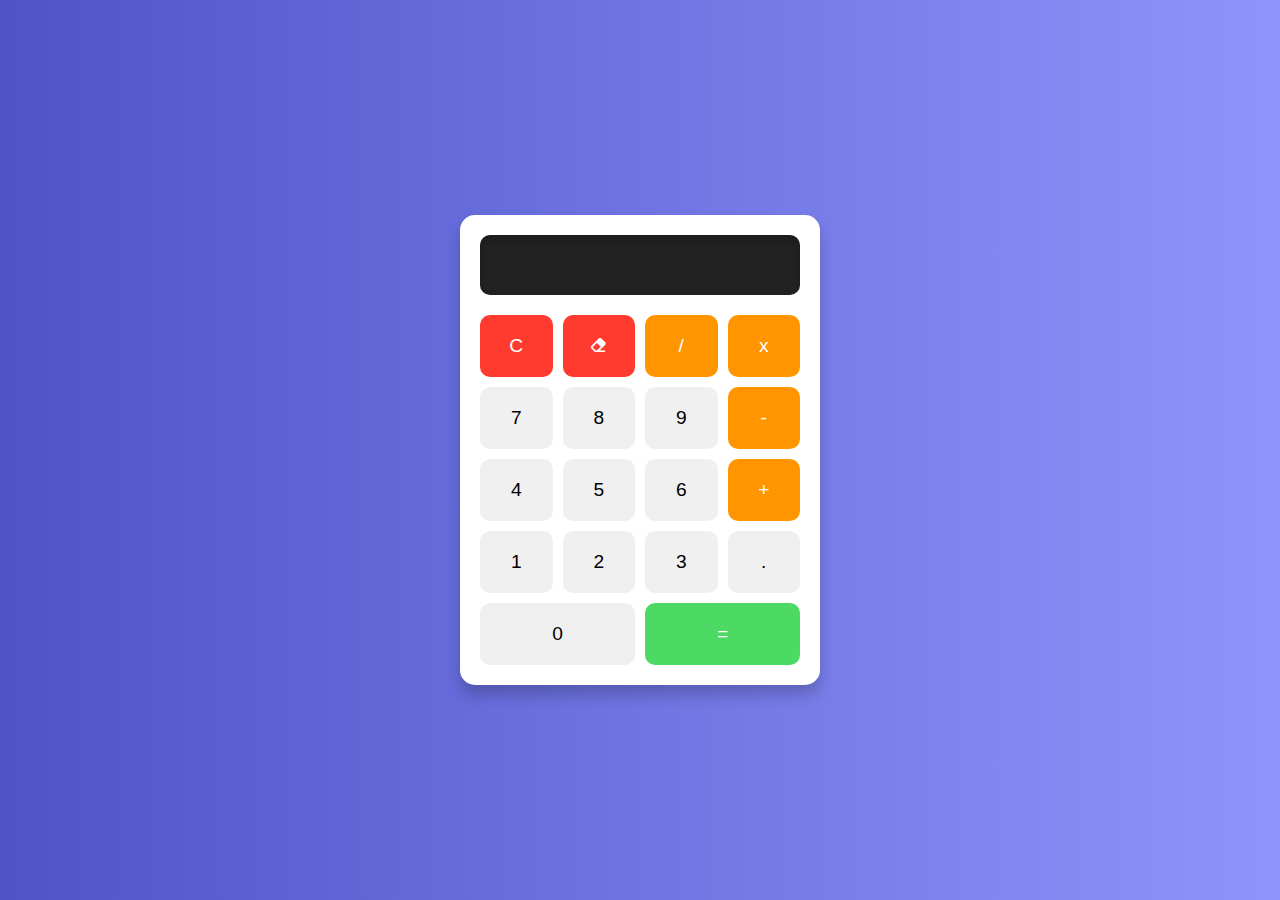
<file: index.html>
<!DOCTYPE html>
<html lang="en">
<head>
    <meta charset="UTF-8">
    <meta name="viewport" content="width=device-width, initial-scale=1.0">
    <title>Simple Calculator</title>
    <link rel="stylesheet" href="styles.css">
    <link rel="stylesheet" href="https://unpkg.com/boxicons@latest/css/boxicons.min.css">
</head>
<body>
    <div class="calculator">
        <input type="text" id="display" disabled>
        <div class="buttons">
            <button onclick="clearDisplay()" class="special">C</button>
            <button onclick="deleteLast()" class="special"><i class='bx bxs-eraser'></i></button>
            <button onclick="appendOperator('/')" class="operator">/</button>
            <button onclick="appendOperator('*')" class="operator">x</button>
            <button onclick="appendNumber(7)">7</button>
            <button onclick="appendNumber(8)">8</button>
            <button onclick="appendNumber(9)">9</button>
            <button onclick="appendOperator('-')" class="operator">-</button>
            <button onclick="appendNumber(4)">4</button>
            <button onclick="appendNumber(5)">5</button>
            <button onclick="appendNumber(6)">6</button>
            <button onclick="appendOperator('+')" class="operator">+</button>
            <button onclick="appendNumber(1)">1</button>
            <button onclick="appendNumber(2)">2</button>
            <button onclick="appendNumber(3)">3</button>
            <button onclick="appendDot()">.</button>
            <button onclick="appendNumber(0)" class="zero">0</button>
            <button onclick="calculate()" class="equals">=</button>
        </div>
    </div>
    <script src="script.js"></script>
</body>
</html>
</file>
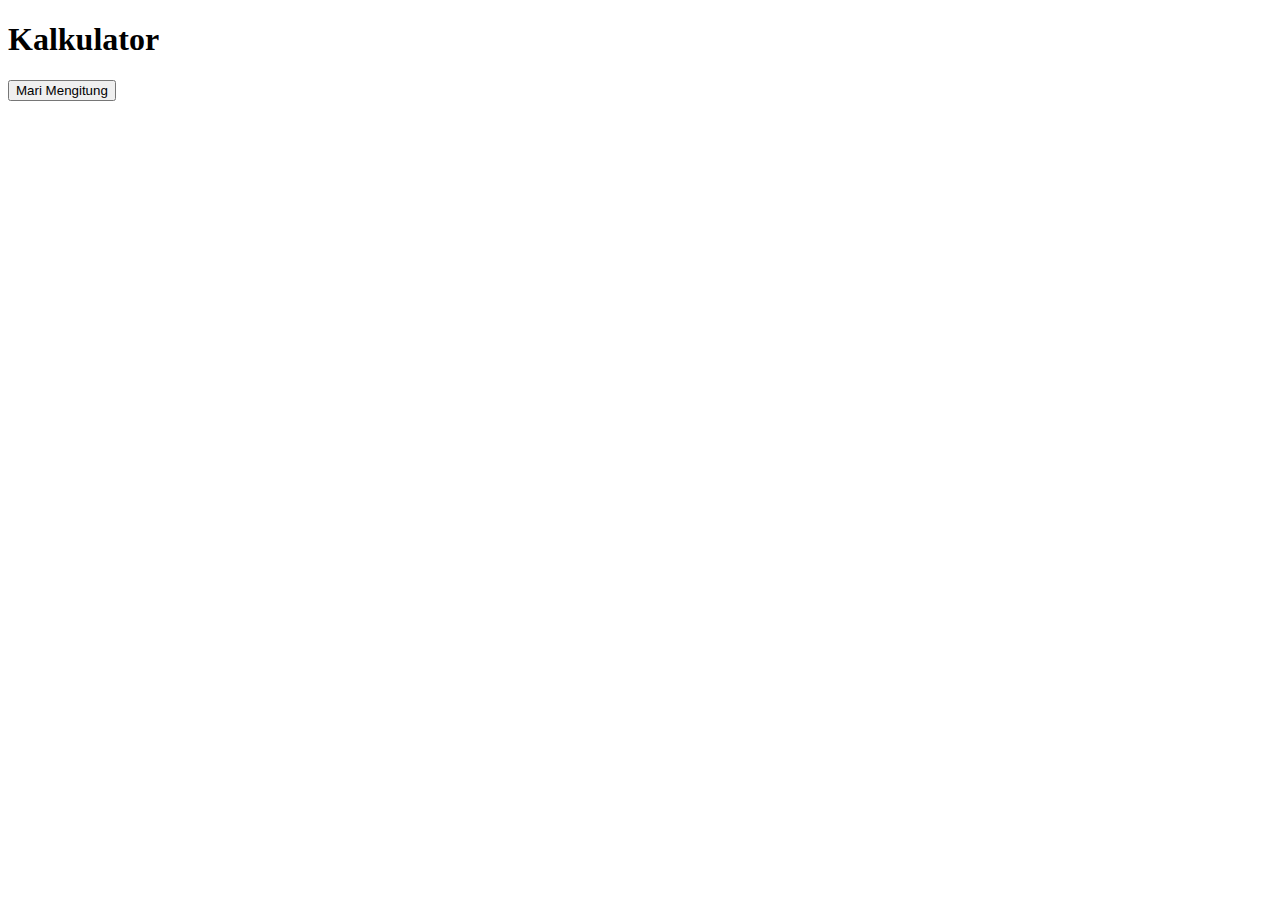
<file: kalkulator.html>
<!DOCTYPE html>
<html lang="en">
<head>
    <meta charset="UTF-8">
    <meta name="viewport" content="width=device-width, initial-scale=1.0">
    <title>Kalkulator PROMT</title>
</head>
<body>

    <h1>Kalkulator</h1>
    <button id="kalkulator">Mari Mengitung</button>
    <script>
        document.getElementById("kalkulator").addEventListener("click", function() {
        var operasi = prompt("Pilih operasi:\n1. Penjumlahan\n2. Pengurangan\n3. Perkalian\n4. Pembagian\n5. Modulus");
        var angka1 = parseInt(prompt("Masukkan angka pertama:"));
        var angka2 = parseInt(prompt("Masukkan angka kedua:"));
        var hasil;

        switch (operasi) {
        case '1':
            hasil = angka1 + angka2;
            break;
        case '2':
            hasil = angka1 - angka2;
            break;
        case '3':
            hasil = angka1 * angka2;
            break;
        case '4':
            hasil = angka1 / angka2;
            break;
        case '5':
            hasil = angka1 % angka2;
            break;
       }
       
       if (hasil) {
        alert("Hasil: " + hasil);
    }});
    </script>
</body>
</html>
</file>
<file: styles.css>
body {
    display: flex;
    justify-content: center;
    align-items: center;
    height: 100vh;
    background: linear-gradient(to right, #4e54c8, #8f94fb);
    font-family: 'Roboto', sans-serif;
    margin: 0;
}

.calculator {
    background-color: #ffffff;
    border-radius: 15px;
    box-shadow: 0 10px 15px rgba(0, 0, 0, 0.2);
    padding: 20px;
    width: 320px;
}

#display {
    width: 100%;
    height: 60px;
    background-color: #222;
    color: #fff;
    border: none;
    text-align: right;
    font-size: 2rem;
    padding: 0px;
    margin-bottom: 20px;
    border-radius: 10px;
    box-shadow: inset 0 4px 8px rgba(0, 0, 0, 0.2);
}

.buttons {
    display: grid;
    grid-template-columns: repeat(4, 1fr);
    gap: 10px;
}

button {
    background-color: #f0f0f0;
    border: none;
    padding: 20px;
    font-size: 1.2em;
    border-radius: 10px;
    cursor: pointer;
    transition: background-color 0.2s, transform 0.2s;
    display: flex;
    justify-content: center;
    align-items: center;
}

button:hover {
    background-color: #d1d1d1;
    transform: scale(1.05);
}

button:active {
    background-color: #bfbfbf;
    transform: scale(1);
}

.operator {
    background-color: #ff9500;
    color: white;
}

.operator:hover {
    background-color: #e68900;
}

.special {
    background-color: #ff3b30;
    color: white;
}

.special:hover {
    background-color: #e53228;
}

.equals {
    grid-column: span 2;
    background-color: #4cd964;
    color: white;
}

.equals:hover {
    background-color: #3ecd55;
}

.zero {
    grid-column: span 2;
}
</file>
